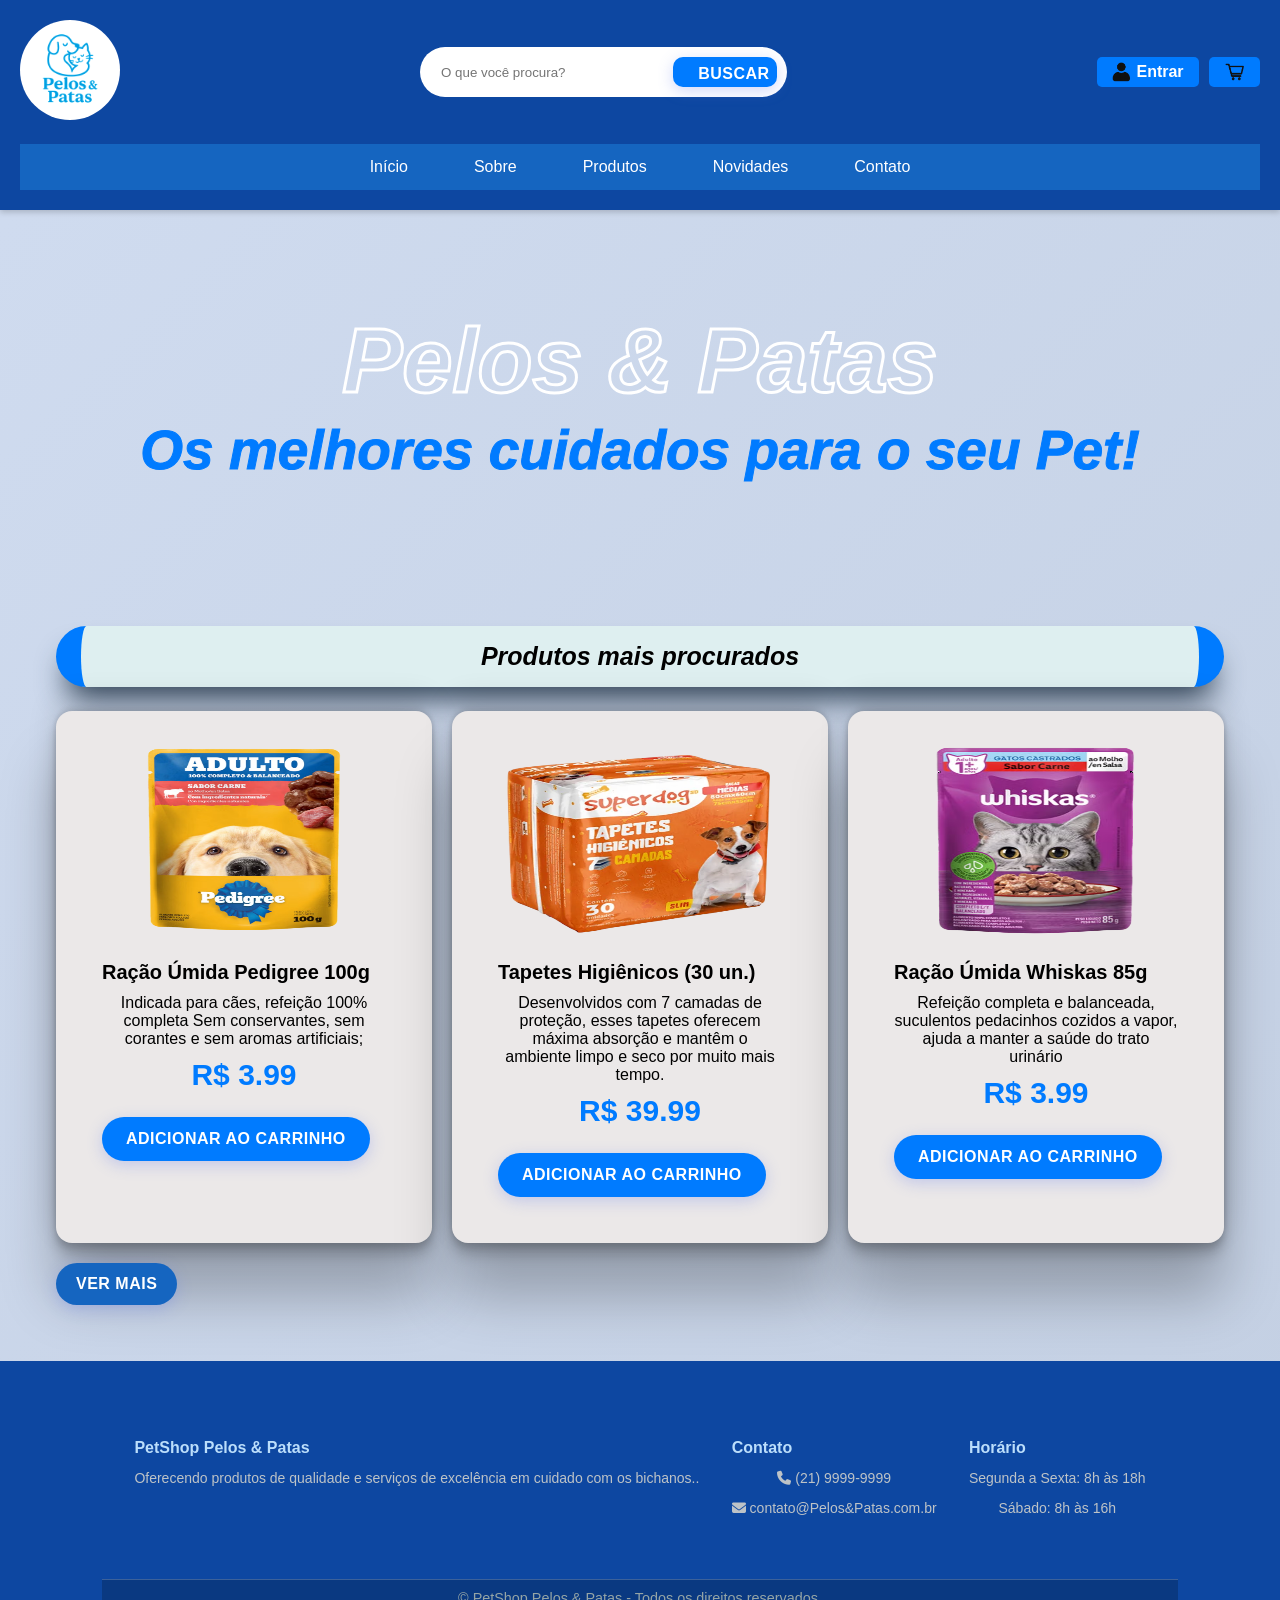
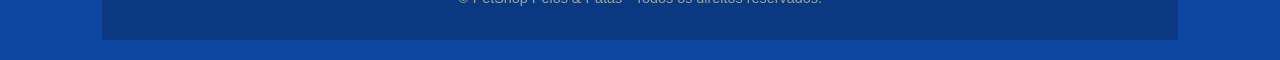
<file: index.html>
<!DOCTYPE html>
<html lang="en">

<head>
    <meta charset="UTF-8">
    <meta name="viewport" content="width=device-width, initial-scale=1.0">
    <link rel="stylesheet" href="https://cdnjs.cloudflare.com/ajax/libs/font-awesome/6.4.0/css/all.min.css">
    <link rel="stylesheet" href="styles.css">
    <link href="img/logo-azul.png" rel="icon">
    <title>Pelos & Patas</title>
    <script src="https://ajax.googleapis.com/ajax/libs/jquery/3.7.1/jquery.min.js"></script>
</head>

<body>
    <header class="site-header">
        <div class="header-main">
            <div class="logo">
                <img src="img/logo-azul.png" alt="Pet Shop Logo" />
            </div>
            <div class="search-bar">
                <form action="/search" method="get" onsubmit="return false;">
                    <input type="search" id="search-input" name="q" placeholder="O que você procura?">
                    <button type="submit">Buscar</button>
                </form>
            </div>
            <nav class="user-actions">
                <a href="./pages/login.html" class="user-action-link">
                    <img src="img/img_header/usuario_logo.png" alt="Entrar">
                    <span>Entrar</span>
                </a>
                <a href="#" class="user-action-link">
                    <img src="img/img_header/carrinho_logo.png" alt="Carrinho">
                </a>
            </nav>
        </div>
        <nav class="main-nav">
            <ul>
                <li><a href="index.html">Início</a></li>
                <li><a href="./pages/Sobre.html">Sobre</a></li>
                <li><a href="./pages/produtos.html">Produtos</a></li>
                <li><a href="./pages/novidades.html">Novidades</a></li>
                <li><a href="./pages/contato.html">Contato</a></li>
            </ul>
        </nav>
    </header>

    <main>
        <div class="secao-hero">
            <h2>Pelos & Patas</h2>
            <p>Os melhores cuidados para o seu Pet!</p>
        </div>

        <section class="value">
            <h2>Produtos mais procurados</h2>
            <div class="value-produtos">
                <div class="container-produtos">

                </div>
                <a href="./pages/produtos.html"><button class="">Ver mais</button></a>
            </div>
        </section>
    </main>

<footer class="footer">
        <div class="footer-content">
            <div class="footer-section">
                <h4>PetShop Pelos & Patas</h4>
                <p>Oferecendo produtos de qualidade e serviços de excelência em cuidado com os bichanos..</p>
            </div>
            <div class="footer-section">
                <h4>Contato</h4>
                <p><i class="fa-solid fa-phone"></i> (21) 9999-9999</p>
                <p><i class="fa-solid fa-envelope"></i> contato@Pelos&Patas.com.br</p>
            </div>
            <div class="footer-section">
                <h4>Horário</h4>
                <p>Segunda a Sexta: 8h às 18h</p>
                <p>Sábado: 8h às 16h</p>
            </div>
        </div>
        <div class="footer-bottom">
            <p>&copy; PetShop Pelos & Patas - Todos os direitos reservados.</p>
        </div>
    </footer>

    <script src="script.js"></script>

</body>

</html>
</file>
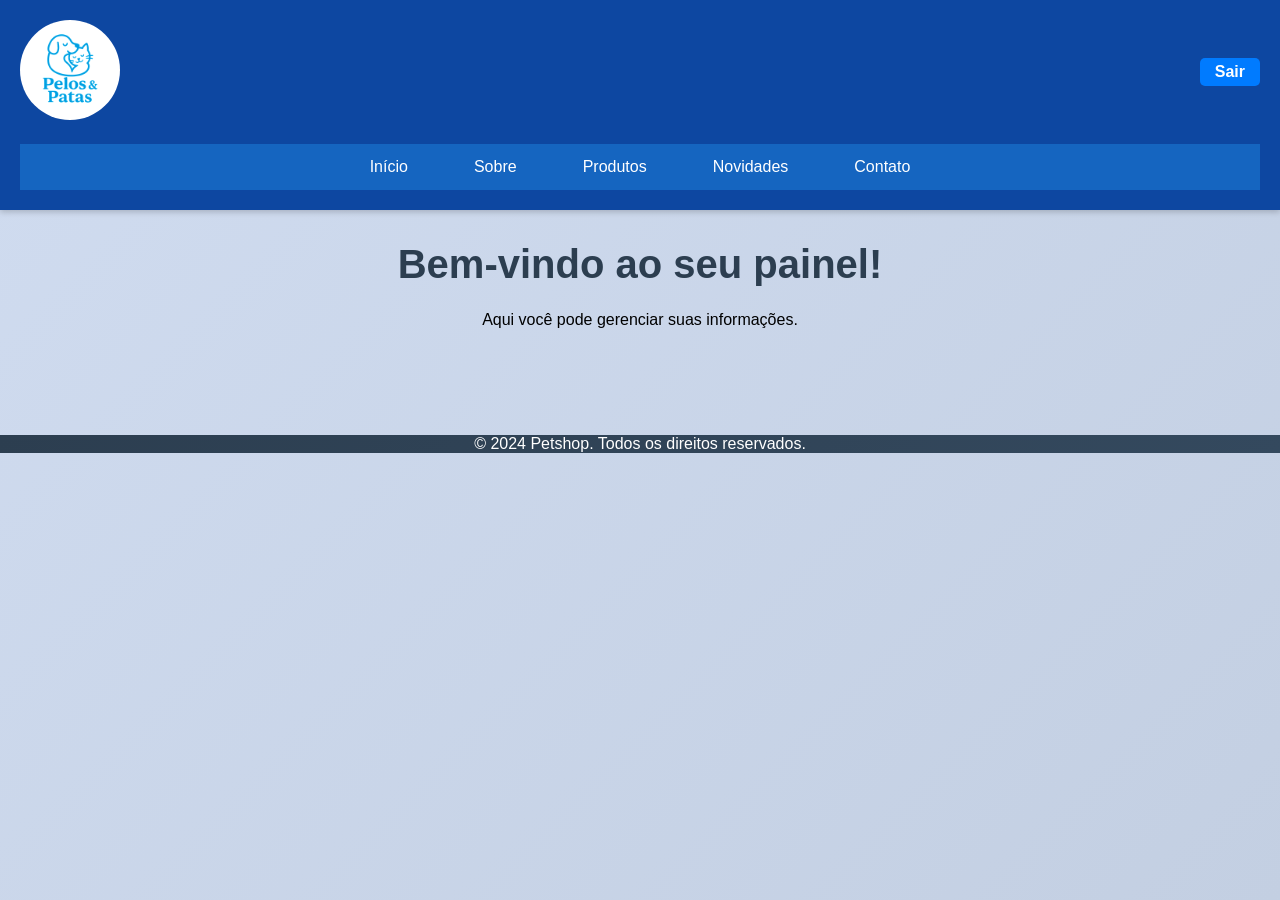
<file: painel.html>
<!DOCTYPE html>
<html lang="pt-br">
<head>
    <meta charset="UTF-8">
    <meta name="viewport" content="width=device-width, initial-scale=1.0">
    <title>Painel do Usuário</title>
    <link rel="stylesheet" href="../styles.css">
</head>
<body>
    <header class="site-header">
        <div class="header-main">
            <div class="logo">
                <img src="../img/logo-azul.png" alt="Pet Shop Logo" />
            </div>
            <nav class="user-actions">
                <a href="/logout" class="user-action-link">
                    <span>Sair</span>
                </a>
            </nav>
        </div>
        <nav class="main-nav">
            <ul>
                <li><a href="../index.html">Início</a></li>
                <li><a href="./Sobre.html">Sobre</a></li>
                <li><a href="./produtos.html">Produtos</a></li>
                <li><a href="./novidades.html">Novidades</a></li>
                <li><a href="./contato.html">Contato</a></li>
            </ul>
        </nav>
    </header>
    <main>
        <section class="login-container">
            <h2>Bem-vindo ao seu painel!</h2>
            <p>Aqui você pode gerenciar suas informações.</p>
        </section>
    </main>
    <footer>
        <p>&copy; 2024 Petshop. Todos os direitos reservados.</p>
    </footer>
</body>
</html>
</file>
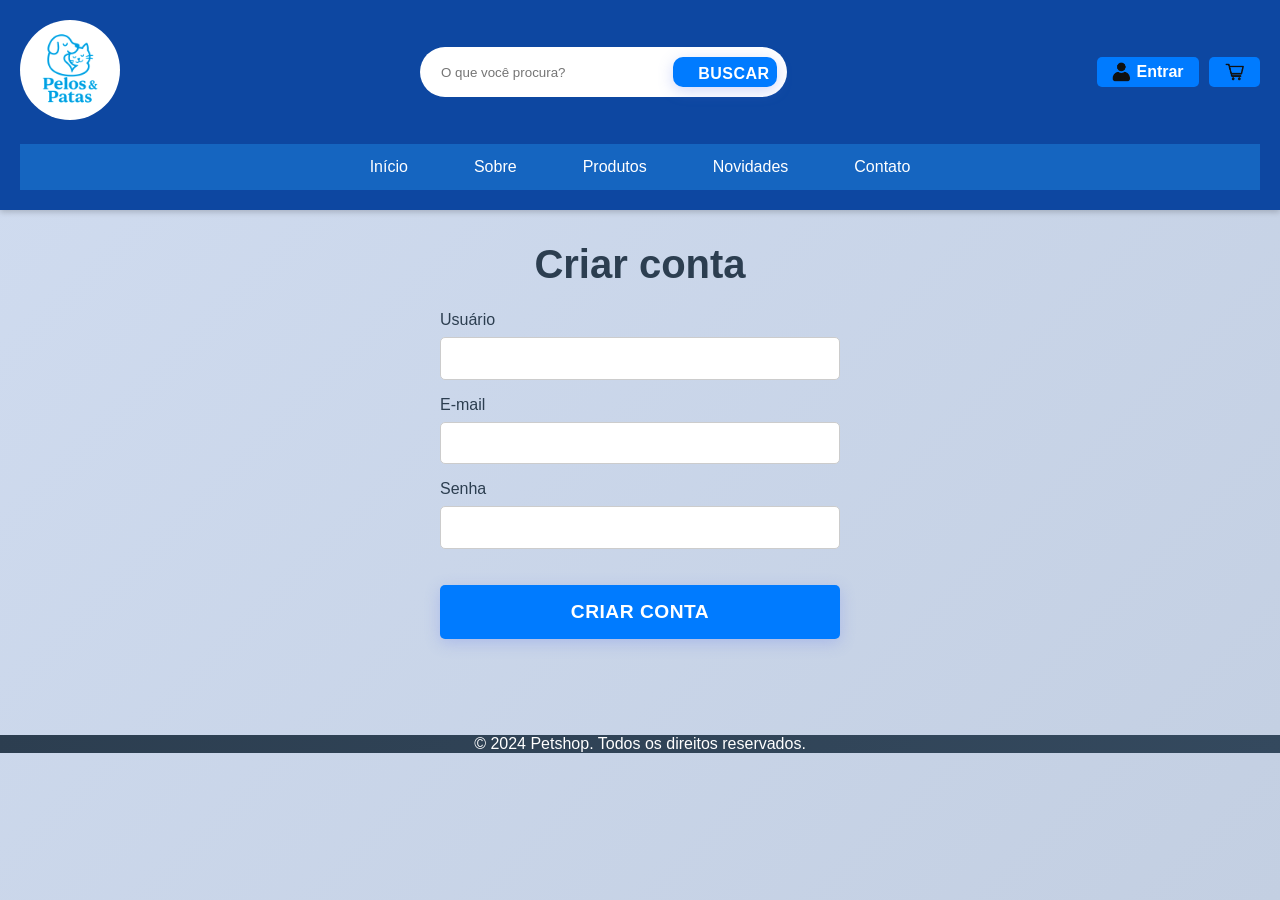
<file: pages/cadastro.html>
<!DOCTYPE html>
<html lang="pt-br">
<head>
    <meta charset="UTF-8">
    <meta name="viewport" content="width=device-width, initial-scale=1.0">
    <title>Cadastro</title>
    <link rel="stylesheet" href="../styles.css">
</head>
<body>
    <header class="site-header">
        <div class="header-main">
            <div class="logo">
                <img src="../img/logo-azul.png" alt="Pet Shop Logo" />
            </div>
            <div class="search-bar">
                <form action="/search" method="get" onsubmit="return false;">
                    <input type="search" id="search-input" name="q" placeholder="O que você procura?">
                    <button type="submit">Buscar</button>
                </form>
            </div>
            <nav class="user-actions">
                <a href="./login.html" class="user-action-link">
                    <img src="../img/img_header/usuario_logo.png" alt="Entrar">
                    <span>Entrar</span>
                </a>
                <a href="#" class="user-action-link">
                    <img src="../img/img_header/carrinho_logo.png" alt="Carrinho">
                </a>
            </nav>
        </div>
        <nav class="main-nav">
            <ul>
                <li><a href="../index.html">Início</a></li>
                <li><a href="./Sobre.html">Sobre</a></li>
                <li><a href="./produtos.html">Produtos</a></li>
                <li><a href="./novidades.html">Novidades</a></li>
                <li><a href="./contato.html">Contato</a></li>
            </ul>
        </nav>
    </header>
    <main>
        <section class="login-container">
            <h2>Criar conta</h2>
            <form action="/cadastro" method="POST">
                <div class="input-group">
                    <label for="username">Usuário</label>
                    <input type="text" id="username" name="username" required>
                </div>
                <div class="input-group">
                    <label for="email">E-mail</label>
                    <input type="email" id="email" name="email" required>
                </div>
                <div class="input-group">
                    <label for="password">Senha</label>
                    <input type="password" id="password" name="password" required>
                </div>
                <button type="submit" class="btn">Criar conta</button>
            </form>
        </section>
    </main>
    <footer>
        <p>&copy; 2024 Petshop. Todos os direitos reservados.</p>
    </footer>
</body>
</html>
</file>
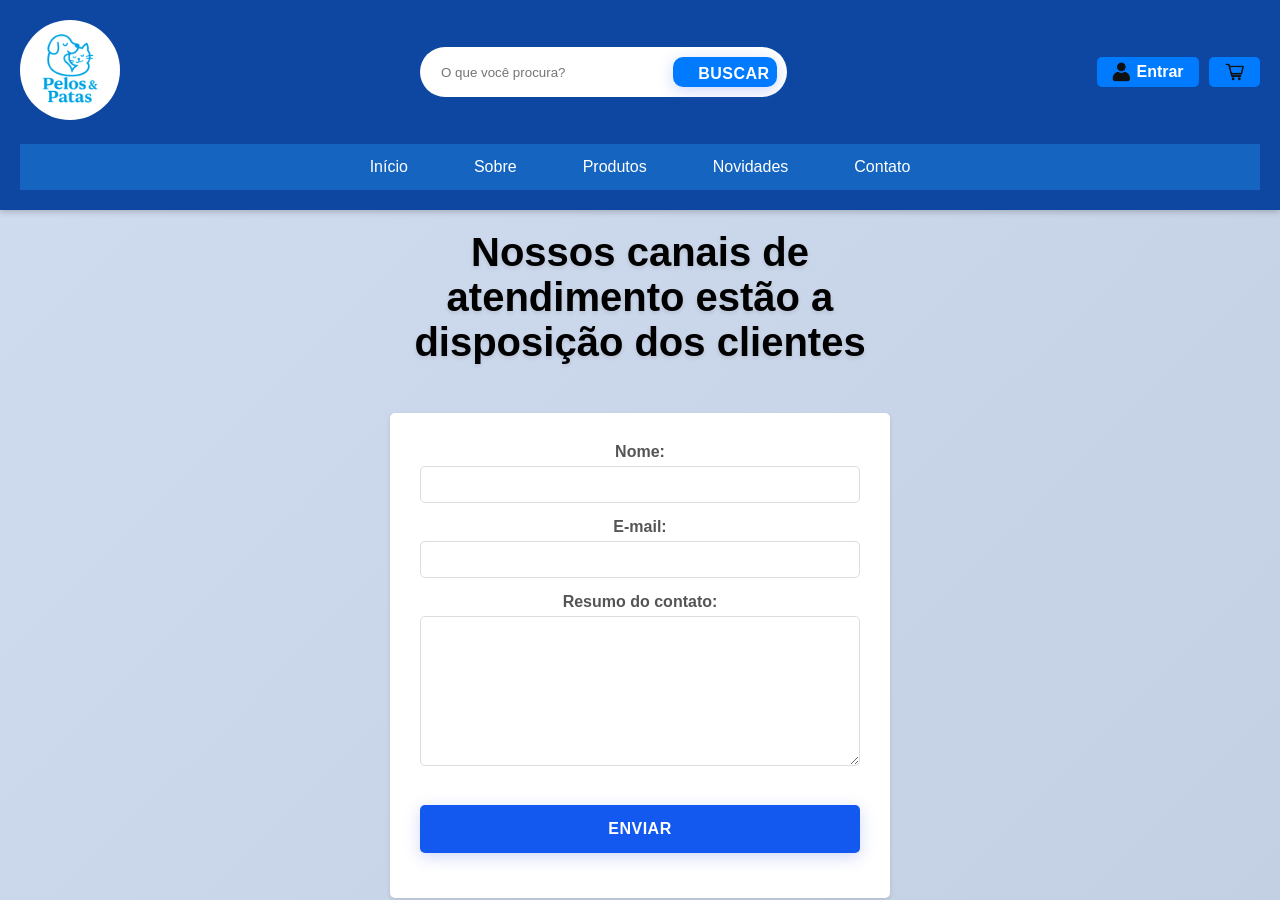
<file: pages/contato.html>
<!DOCTYPE html>
<html lang="pt-br">

<head>
    <meta charset="UTF-8">
    <meta name="viewport" content="width=device-width, initial-scale=1.0">
    <title>Contato</title>
    <link rel="stylesheet" href="../styles.css">
    <link href="../img/logo-azul.png" rel="icon">
    <script src="https://ajax.googleapis.com/ajax/libs/jquery/3.7.1/jquery.min.js"></script>
</head>

<body class="contact-body">
    <header class="site-header">
        <div class="header-main">
            <div class="logo">
                <img src="../img/logo-azul.png" alt="Pet Shop Logo" />
            </div>
            <div class="search-bar">
                <form action="/search" method="get">
                    <input type="search" name="q" placeholder="O que você procura?">
                    <button type="submit">Buscar</button>
                </form>
            </div>
            <nav class="user-actions">
                <a href="../pages/login.html" class="user-action-link">
                    <img src="../img/img_header/usuario_logo.png" alt="Entrar">
                    <span>Entrar</span>
                </a>
                <a href="#" class="user-action-link">
                    <img src="../img/img_header/carrinho_logo.png" alt="Carrinho">
                </a>
            </nav>
        </div>
        <nav class="main-nav">
            <ul>
                <li><a href="../index.html">Início</a></li>
                <li><a href="Sobre.html">Sobre</a></li>
                <li><a href="produtos.html">Produtos</a></li>
                <li><a href="novidades.html">Novidades</a></li>
                <li><a href="contato.html">Contato</a></li>
            </ul>
        </nav>
    </header>
    <main class="main-content">
        <div class="container">
            <h1 class="page-title">Nossos canais de atendimento estão a disposição dos clientes</h1>
            <div class="form-container">
                <form action="#" method="post" class="contact-form">
                    <div class="form-group">
                        <p class="form-label">Nome:</p>
                        <label for="nome"></label>
                        <input type="text" id="nome" name="nome_usuario" class="form-input">
                    </div>
                    <div class="form-group">
                        <p class="form-label">E-mail:</p>
                        <label for="email"></label>
                        <input type="email" id="email" name="email_usuario" class="form-input">
                    </div>
                    <div class="form-group">
                        <p class="form-label">Resumo do contato:</p>
                        <label for="mensagem"></label>
                        <textarea id="mensagem" name="mensagem_usuario" class="form-textarea"></textarea>
                    </div>
                    <div class="form-group">
                        <button type="submit" class="submit-button">Enviar</button>
                    </div>
                </form>
            </div>
        </div>
    </main>
</body>

</html>
</file>
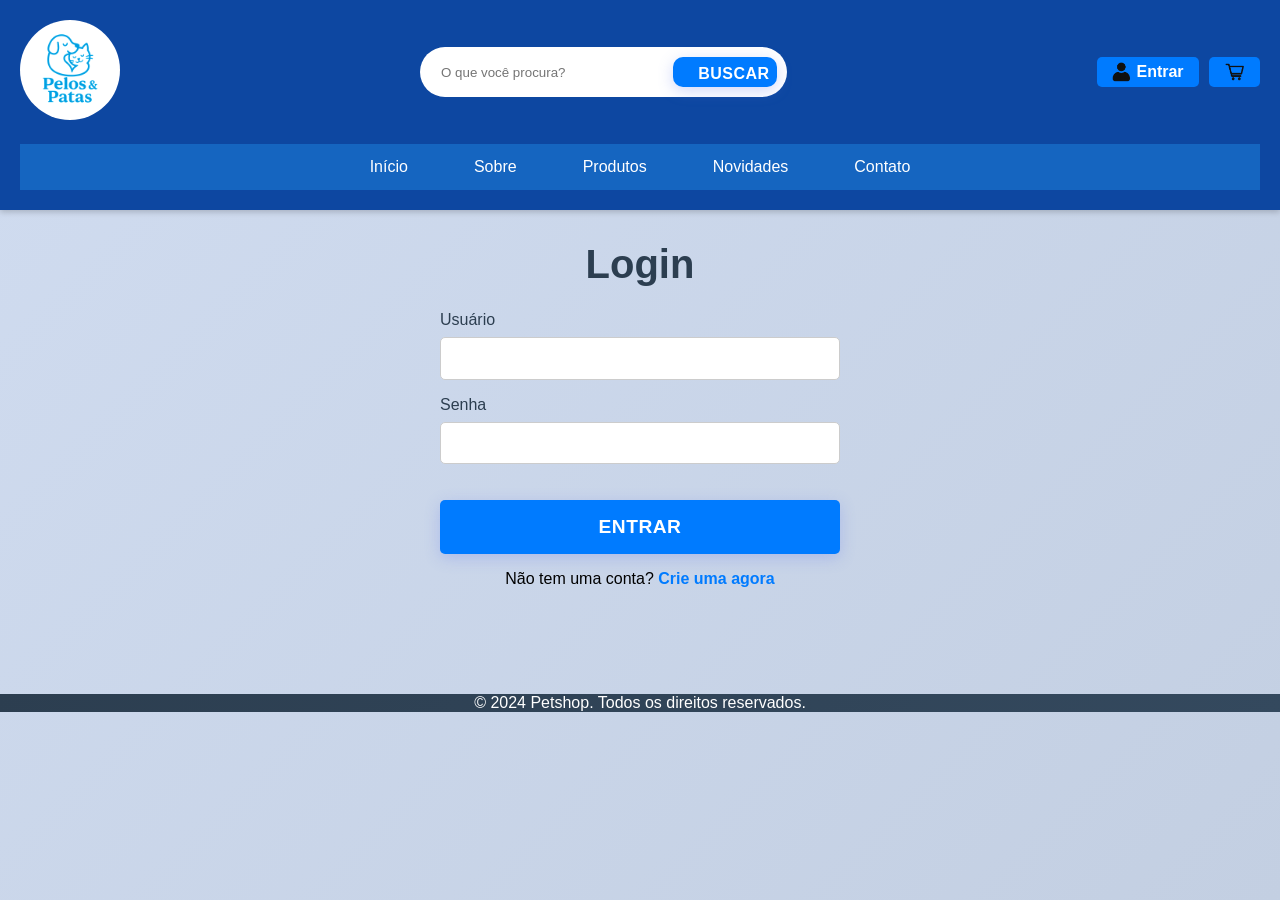
<file: pages/login.html>
<!DOCTYPE html>
<html lang="pt-br">
<head>
    <meta charset="UTF-8">
    <meta name="viewport" content="width=device-width, initial-scale=1.0">
    <title>Login</title>
    <link rel="stylesheet" href="../styles.css">
</head>
<body>
    <header class="site-header">
        <div class="header-main">
            <div class="logo">
                <img src="../img/logo-azul.png" alt="Pet Shop Logo" />
            </div>
            <div class="search-bar">
                <form action="/search" method="get" onsubmit="return false;">
                    <input type="search" id="search-input" name="q" placeholder="O que você procura?">
                    <button type="submit">Buscar</button>
                </form>
            </div>
            <nav class="user-actions">
                <a href="./login.html" class="user-action-link">
                    <img src="../img/img_header/usuario_logo.png" alt="Entrar">
                    <span>Entrar</span>
                </a>
                <a href="#" class="user-action-link">
                    <img src="../img/img_header/carrinho_logo.png" alt="Carrinho">
                </a>
            </nav>
        </div>
        <nav class="main-nav">
            <ul>
                <li><a href="../index.html">Início</a></li>
                <li><a href="./Sobre.html">Sobre</a></li>
                <li><a href="./produtos.html">Produtos</a></li>
                <li><a href="./novidades.html">Novidades</a></li>
                <li><a href="./contato.html">Contato</a></li>
            </ul>
        </nav>
    </header>
    <main>
        <section class="login-container">
            <h2>Login</h2>
            <form action="/login" method="POST">
                <div class="input-group">
                    <label for="username">Usuário</label>
                    <input type="text" id="username" name="username" required>
                </div>
                <div class="input-group">
                    <label for="password">Senha</label>
                    <input type="password" id="password" name="password" required>
                </div>
                <button type="submit" class="btn">Entrar</button>
            </form>
            <div class="create-account">
                <p>Não tem uma conta? <a href="../pages/cadastro.html">Crie uma agora</a></p>
            </div>
        </section>
    </main>
    <footer>
        <p>&copy; 2024 Petshop. Todos os direitos reservados.</p>
    </footer>
    <script>
        document.addEventListener("DOMContentLoaded", () => {
            const params = new URLSearchParams(window.location.search);
            const status = params.get("status");
            const error = params.get("error");

            if (status === "created_alert") {
                alert("Usuário criado com sucesso!");
            } else if (error === "not_found") {
                alert("Usuário não encontrado!");
            } else if (error === "incorrect_password") {
                alert("Senha incorreta!");
            }
        });
    </script>
</body>
</html>
</file>
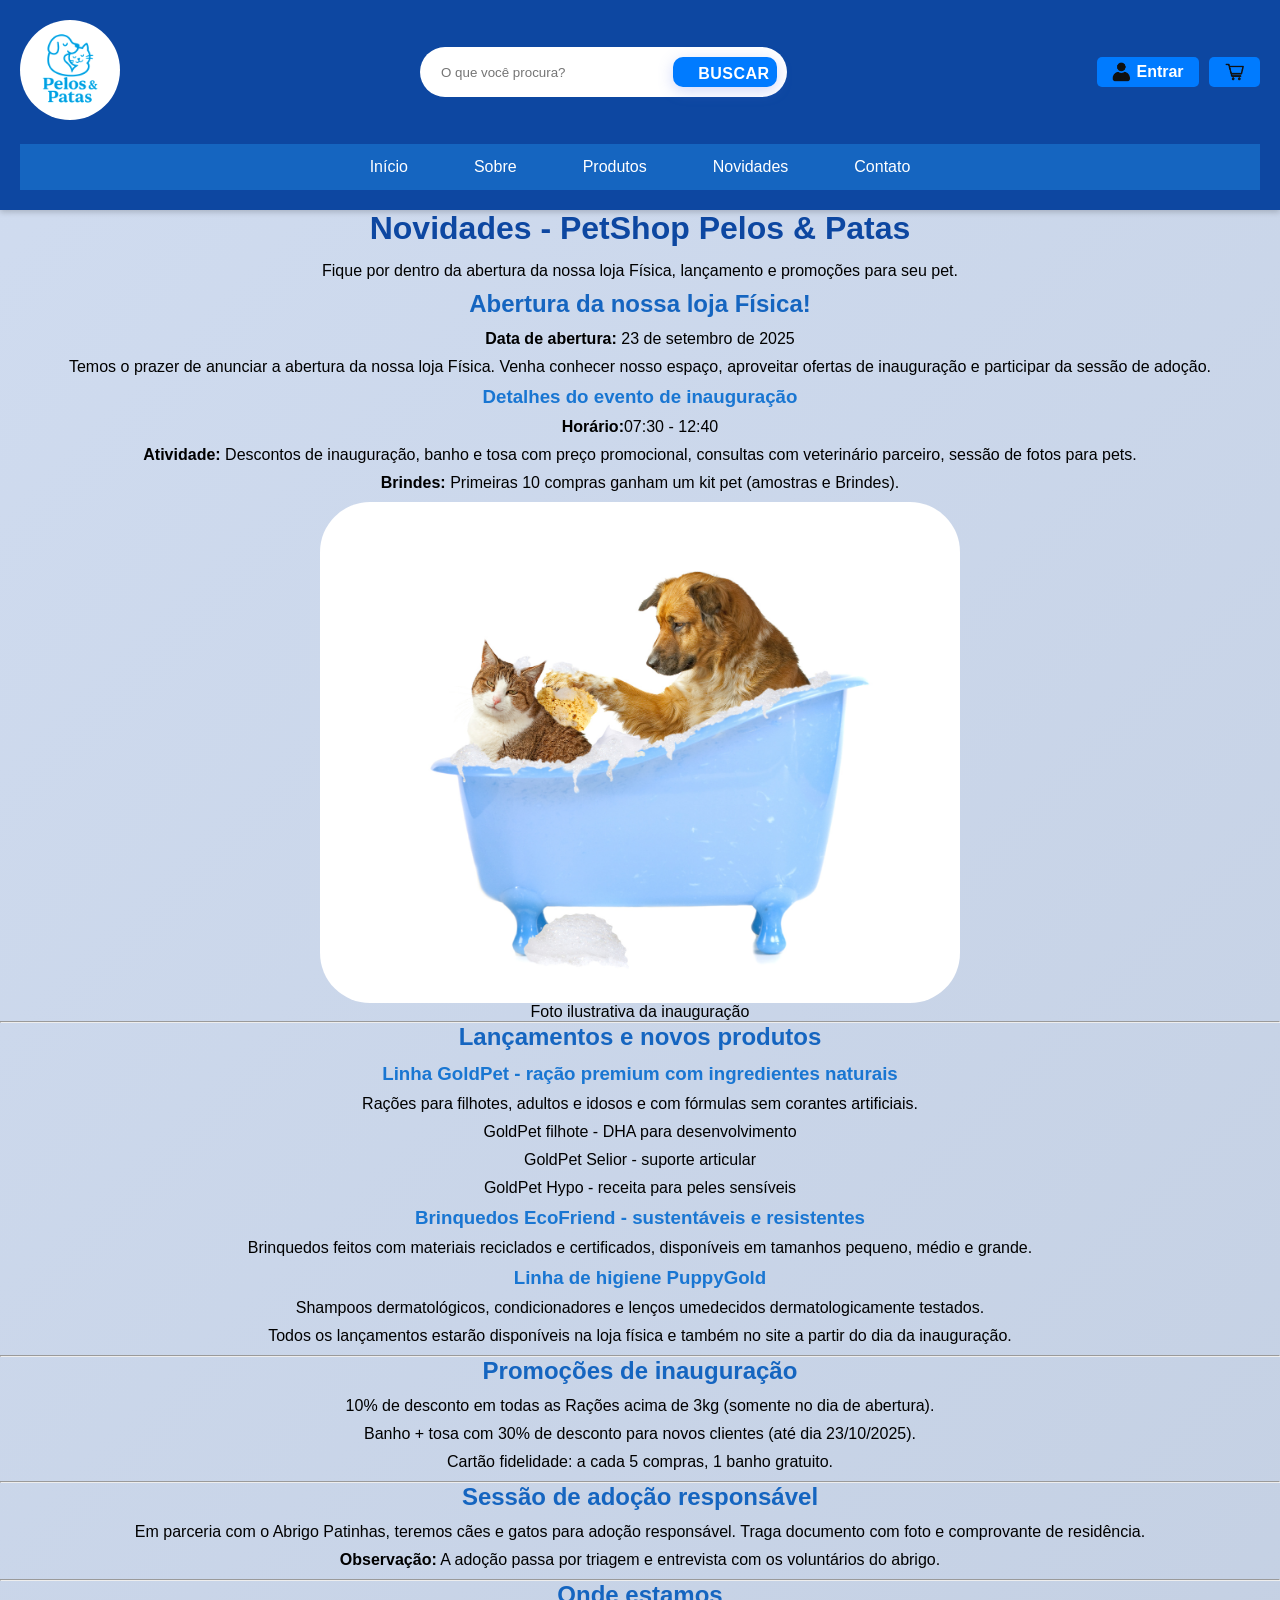
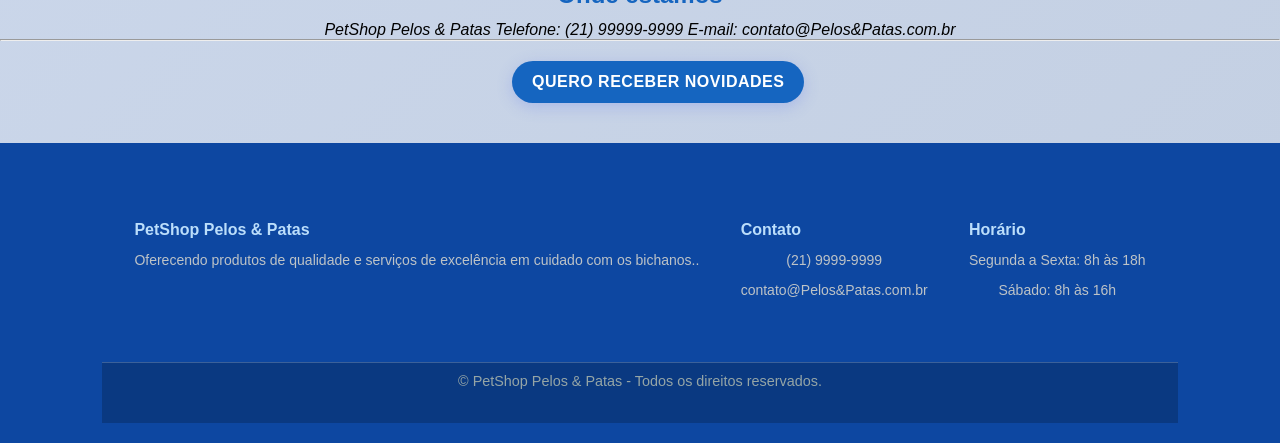
<file: pages/novidades.html>
<!DOCTYPE html>
<html lang="pt-br">

<head>
    <meta charset="UTF-8">
    <meta name="viewport" content="width=device-width, initial-scale=1.0">
    <link rel="stylesheet" href="../styles.css">
    <link href="../img/logo-azul.png" rel="icon">
    <title>Pelos & Patas</title>
    <script src="https://ajax.googleapis.com/ajax/libs/jquery/3.7.1/jquery.min.js"></script>
</head>

<body>
    <header class="site-header">
        <div class="header-main">
            <div class="logo">
                <img src="../img/logo-azul.png" alt="Pet Shop Logo" />
            </div>
            <div class="search-bar">
                <form action="/search" method="get" onsubmit="return false;">
                    <input type="search" id="search-input" name="q" placeholder="O que você procura?">
                    <button type="submit">Buscar</button>
                </form>
            </div>
            <nav class="user-actions">
                <a href="../pages/login.html" class="user-action-link">
                    <img src="../img/img_header/usuario_logo.png" alt="Entrar">
                    <span>Entrar</span>
                </a>
                <a href="#" class="user-action-link">
                    <img src="../img/img_header/carrinho_logo.png" alt="Carrinho">
                </a>
            </nav>
        </div>
        <nav class="main-nav">
            <ul>
                <li><a href="../index.html">Início</a></li>
                <li><a href="Sobre.html">Sobre</a></li>
                <li><a href="produtos.html">Produtos</a></li>
                <li><a href="novidades.html">Novidades</a></li>
                <li><a href="contato.html">Contato</a></li>
            </ul>
        </nav>
    </header>
    <main>
        <h1 class="titulo-h1">Novidades - PetShop Pelos & Patas</h1>
        <p>
            Fique por dentro da abertura da nossa loja Física, lançamento e promoções para seu pet.
        </p>
        <article aria-labelledby="abertura-title">
            <h2 class="titulo-h2" id="abertura-title">Abertura da nossa loja Física!</h2>
            <p>
                <strong>Data de abertura:</strong> <time datetime="2025-09-23">23 de setembro de 2025</time>
            </p>
            <p>
                Temos o prazer de anunciar a abertura da nossa loja Física.
                Venha conhecer nosso espaço, aproveitar ofertas de inauguração e participar da sessão de adoção.
            </p>
            <section aria-describedby="evento-info">
                <h3 class="titulo-h3" id="evento-info">Detalhes do evento de inauguração</h3>
                <ul>
                    <li>
                        <strong>Horário:</strong>07:30 - 12:40
                    </li>
                    <li>
                        <strong>Atividade:</strong> Descontos de inauguração, banho e tosa com preço promocional,
                        consultas com veterinário parceiro, sessão de fotos para pets.
                    </li>
                    <li>
                        <strong>Brindes:</strong> Primeiras 10 compras ganham um kit pet (amostras e Brindes).
                    </li>
                </ul>
            </section>
            
            <figure>
                <img src="../img/banho-a-seco.jpg" alt="Principal Pelos & Patas">
                <figcaption>
                    Foto ilustrativa da inauguração
                </figcaption>
            </figure>
        </article>
        <hr />
        <section aria-describedby="novos-produtos">
            <h2 class="titulo-h2" id="novos-produtos">Lançamentos e novos produtos</h2>
            <article aria-describedby="linha-gold">
                <h3 class="titulo-h3" id="linha-gold">Linha GoldPet - ração premium com ingredientes naturais</h3>
                <p>Rações para filhotes, adultos e idosos e com fórmulas sem corantes artificiais.
                </p>
                <ul>
                    <li>GoldPet filhote - DHA para desenvolvimento</li>
                    <li>GoldPet Selior - suporte articular</li>
                    <li>GoldPet Hypo - receita para peles sensíveis</li>
                </ul>
            </article>

            <article aria-describedby="briquedos-friend">
                <h3 class="titulo-h3" id="briquedos-friend">Brinquedos EcoFriend - sustentáveis e resistentes</h3>
                <p>Brinquedos feitos com materiais reciclados e certificados, disponíveis em tamanhos pequeno, médio e
                    grande.</p>
            </article>
            <article aria-describedby="linha-higiene">
                <h3 class="titulo-h3" id="linha-higiene">Linha de higiene PuppyGold</h3>
                <p>Shampoos dermatológicos, condicionadores e lenços umedecidos dermatologicamente testados.</p>
            </article>
            <p>Todos os lançamentos estarão disponíveis na loja física e também no site a partir do dia da inauguração.
            </p>
        </section>

        <hr />

        <section aria-describedby="promocoes">
            <h2 class="titulo-h2" id="promocoes">Promoções de inauguração</h2>
            <ul>
                <li>10% de desconto em todas as Rações acima de 3kg (somente no dia de abertura).</li>
                <li>Banho + tosa com 30% de desconto para novos clientes (até dia 23/10/2025).</li>
                <li>Cartão fidelidade: a cada 5 compras, 1 banho gratuito.</li>
            </ul>
        </section>

        <hr />

        <section aria-describedby="adocao">
            <h2 class="titulo-h2" id="adocao">Sessão de adoção responsável</h2>
            <p>Em parceria com o Abrigo Patinhas, teremos cães e gatos para adoção responsável. Traga documento com foto
                e comprovante de residência.</p>
            <p><strong>Observação:</strong> A adoção passa por triagem e entrevista com os voluntários do abrigo.</p>
        </section>

        <hr />

        <!--Contato-->
        <section aria-describedby="onde-estamos">
            <h2 class="titulo-h2" id="onde-estamos">Onde estamos</h2>
            <address>
                PetShop Pelos & Patas
                Telefone: (21) 99999-9999
                E-mail: contato@Pelos&Patas.com.br
            </address>
        </section>

        <hr />

        <button class ="botao-novidade" type="submit">Quero receber novidades</button>
    </main>
    <footer class="footer">
        <div class="footer-content">
            <div class="footer-section">
                <h4>PetShop Pelos & Patas</h4>
                <p>Oferecendo produtos de qualidade e serviços de excelência em cuidado com os bichanos..</p>
            </div>
            <div class="footer-section">
                <h4>Contato</h4>
                <p><i class="fa-solid fa-phone"></i> (21) 9999-9999</p>
                <p><i class="fa-solid fa-envelope"></i> contato@Pelos&Patas.com.br</p>
            </div>
            <div class="footer-section">
                <h4>Horário</h4>
                <p>Segunda a Sexta: 8h às 18h</p>
                <p>Sábado: 8h às 16h</p>
            </div>
        </div>
        <div class="footer-bottom">
            <p>&copy; PetShop Pelos & Patas - Todos os direitos reservados.</p>
        </div>
    </footer>
</file>
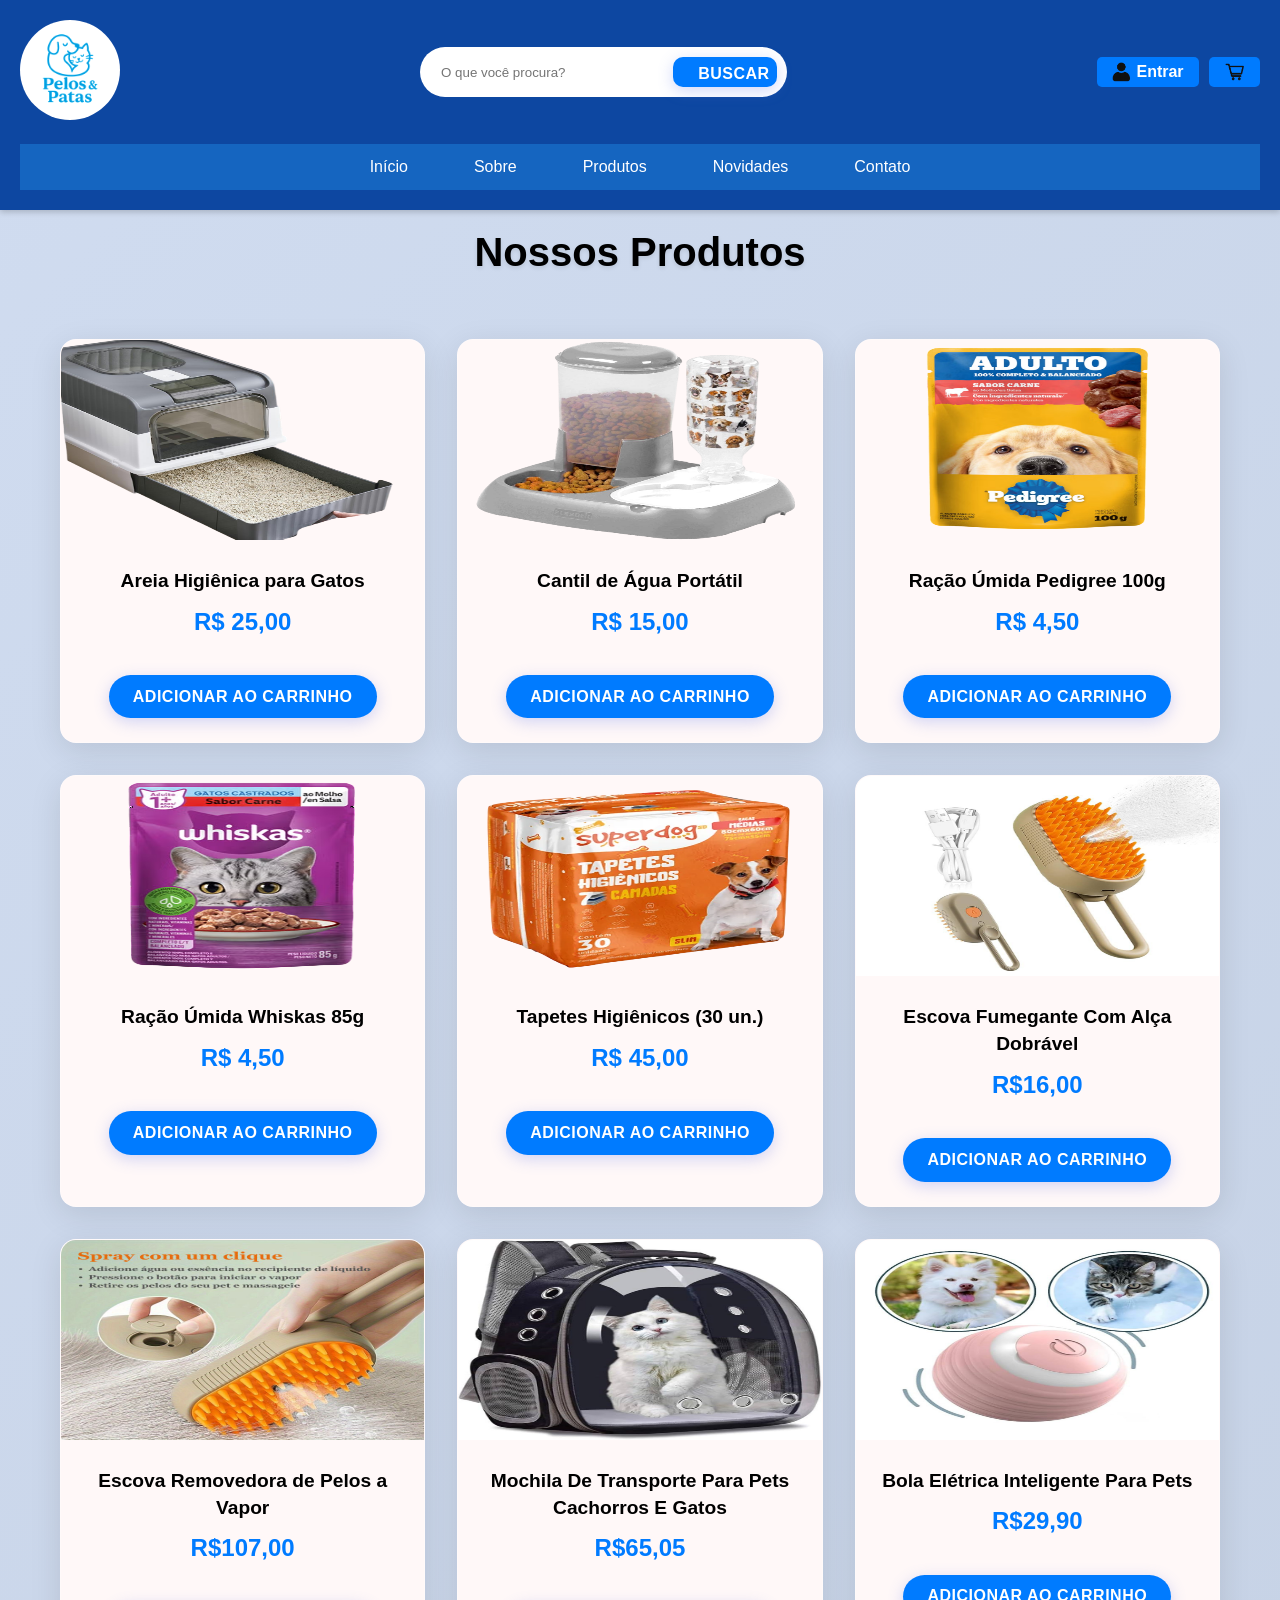
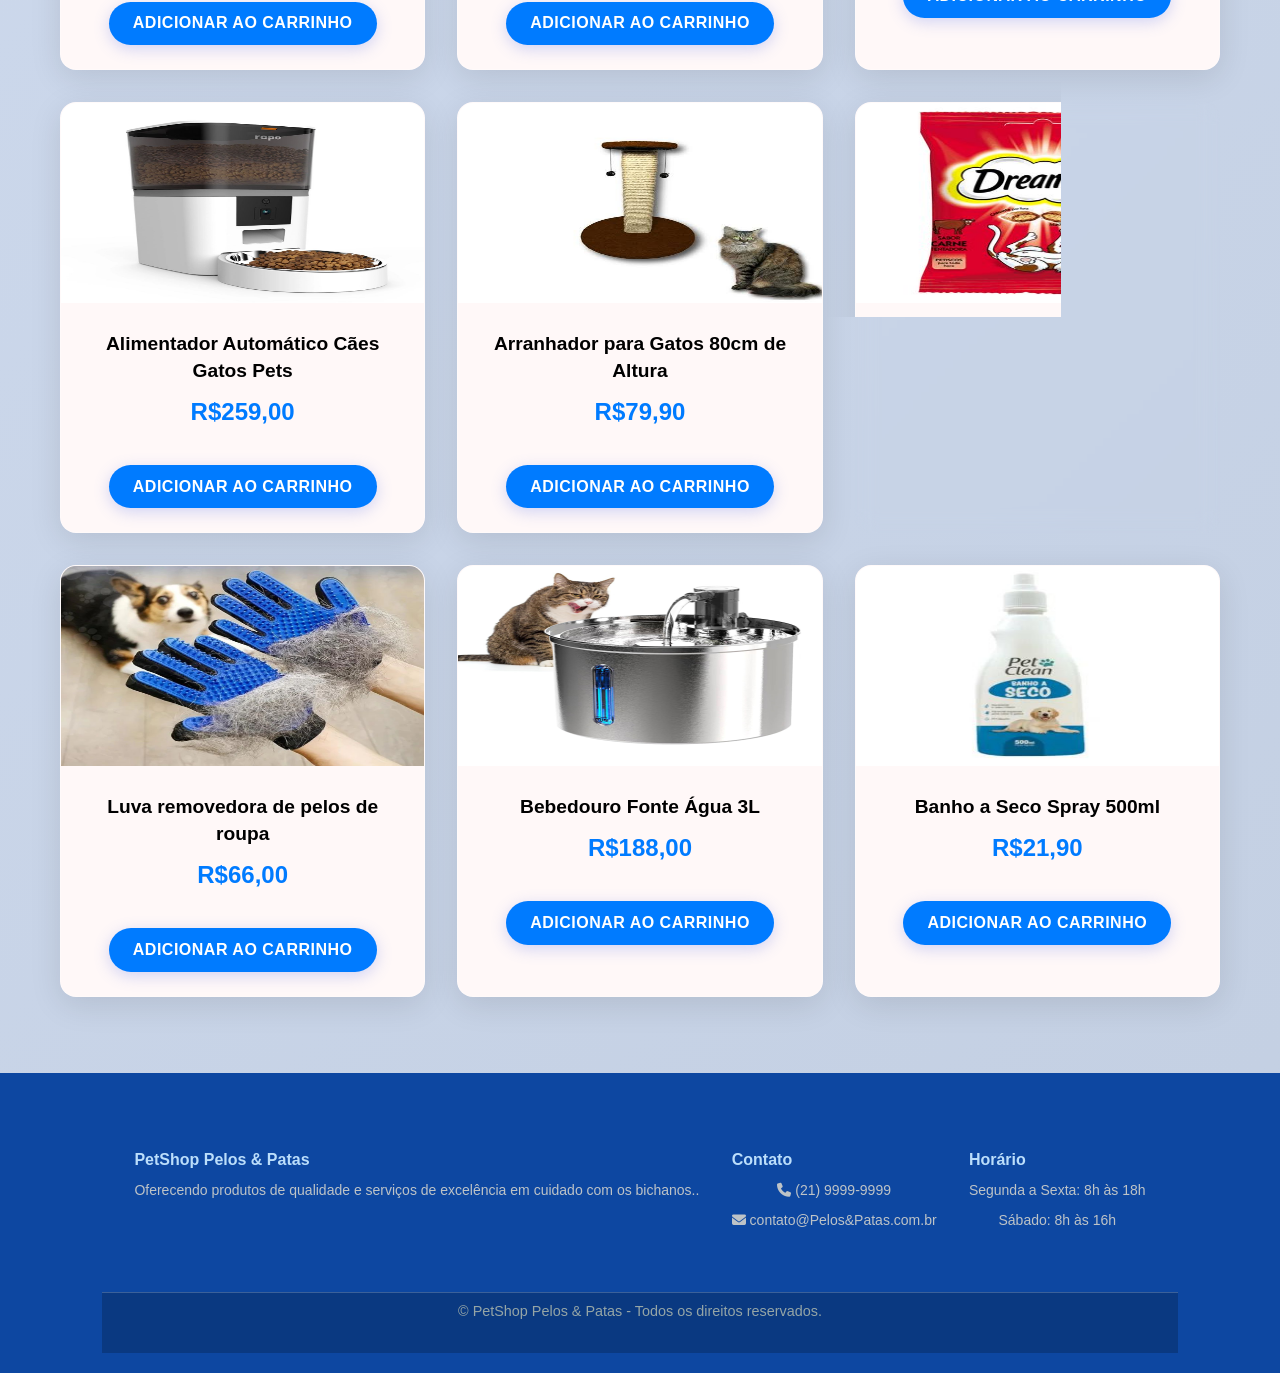
<file: pages/produtos.html>
<!DOCTYPE html>
<html lang="pt-br">

<head>
    <meta charset="UTF-8">
    <meta name="viewport" content="width=device-width, initial-scale=1.0">
    <title>Produtos - Pelos & Patas</title>
     <link rel="stylesheet" href="https://cdnjs.cloudflare.com/ajax/libs/font-awesome/6.4.0/css/all.min.css">
    <link rel="stylesheet" href="../styles.css">
    <link href="../img/logo-azul.png" rel="icon">
    <script src="https://ajax.googleapis.com/ajax/libs/jquery/3.7.1/jquery.min.js"></script>
</head>

<body>
    <header class="site-header">
        <div class="header-main">
            <div class="logo">
                <img src="../img/logo-azul.png" alt="Pet Shop Logo" />
            </div>
            <div class="search-bar">
                <form action="/search" method="get" onsubmit="return false;">
                    <input type="search" id="search-input" name="q" placeholder="O que você procura?" class="estilo-pesquisa">
                    <button type="submit">Buscar</button>
                </form>
            </div>
            <nav class="user-actions">
                <a href="../pages/login.html" class="user-action-link">
                    <img src="../img/img_header/usuario_logo.png" alt="Entrar">
                    <span>Entrar</span>
                </a>
                <a href="#" class="user-action-link">
                    <img src="../img/img_header/carrinho_logo.png" alt="Carrinho">
                </a>
            </nav>
        </div>
        <nav class="main-nav">
            <ul>
                <li><a href="../index.html">Início</a></li>
                <li><a href="Sobre.html">Sobre</a></li>
                <li><a href="produtos.html">Produtos</a></li>
                <li><a href="novidades.html">Novidades</a></li>
                <li><a href="contato.html">Contato</a></li>
            </ul>
        </nav>
    </header>

    <main class="main-content">
        <h1 class="page-title">Nossos Produtos</h1>
        <div class="product-showcase">
            <div class="product-card">
                <img src="../img/img_produtos/areia-gato.png" alt="Areia para Gato">
                <div class="product-info">
                    <h3 class="nome">Areia Higiênica para Gatos</h3>
                    <p class="price">R$ 25,00</p>
                    <button class="add-to-cart-btn">Adicionar ao Carrinho</button>
                </div>
            </div>
            <div class="product-card">
                <img src="../img/img_produtos/cantil.png" alt="Cantil">
                <div class="product-info">
                    <h3>Cantil de Água Portátil</h3>
                    <p class="price">R$ 15,00</p>
                    <button class="add-to-cart-btn">Adicionar ao Carrinho</button>
                </div>
            </div>
            <div class="product-card">
                <img src="../img/img_produtos/racao-pedigree-100g.png" alt="Ração Pedigree">
                <div class="product-info">
                    <h3>Ração Úmida Pedigree 100g</h3>
                    <p class="price">R$ 4,50</p>
                    <button class="add-to-cart-btn">Adicionar ao Carrinho</button>
                </div>
            </div>
            <div class="product-card">
                <img src="../img/img_produtos/racao-whiskas-85g.png" alt="Ração Whiskas">
                <div class="product-info">
                    <h3>Ração Úmida Whiskas 85g</h3>
                    <p class="price">R$ 4,50</p>
                    <button class="add-to-cart-btn">Adicionar ao Carrinho</button>
                </div>
            </div>
            <div class="product-card">
                <img src="../img/img_produtos/tapetes-higienicos.png" alt="Tapetes Higiênicos">
                <div class="product-info">
                    <h3>Tapetes Higiênicos (30 un.)</h3>
                    <p class="price">R$ 45,00</p>
                    <button class="add-to-cart-btn">Adicionar ao Carrinho</button>
                </div>
            </div>
            <div class="product-card">
                <img src="../img/img_produtos/Escova fumegante com alça.jpeg" alt="Escova fumegante com alça">
                <div class="product-info">
                    <h3>Escova Fumegante Com Alça Dobrável</h3>
                    <p class="price">R$16,00</p>
                    <button class="add-to-cart-btn">Adicionar ao Carrinho</button>
                </div>
            </div>
            <div class="product-card">
                <img src="../img/img_produtos/Escova removedora de pelos a vapor.jpeg" alt="Escova removedora de pelos a vapor">
                <div class="product-info">
                    <h3>Escova Removedora de Pelos a Vapor</h3>
                    <p class="price">R$107,00</p>
                    <button class="add-to-cart-btn">Adicionar ao Carrinho</button>
                </div>
            </div>
            <div class="product-card">
                <img src="../img/img_produtos/Mochila de transporte.jpeg" alt="Mochila de transporte">
                <div class="product-info">
                    <h3>Mochila De Transporte Para Pets Cachorros E Gatos </h3>
                    <p class="price">R$65,05</p>
                    <button class="add-to-cart-btn">Adicionar ao Carrinho</button>
                </div>
            </div>
            <div class="product-card">
                <img src="../img/img_produtos/Bola elétrica.jpeg" alt="Bola elétrica">
                <div class="product-info">
                    <h3>Bola Elétrica Inteligente Para Pets</h3>
                    <p class="price">R$29,90</p>
                    <button class="add-to-cart-btn">Adicionar ao Carrinho</button>
                </div>
            </div>
            <div class="product-card">
                <img src="../img/img_produtos/Alimentador automático.jpeg" alt="Alimentador automatico">
                <div class="product-info">
                    <h3>Alimentador Automático Cães Gatos Pets</h3>
                    <p class="price">R$259,00</p>
                    <button class="add-to-cart-btn">Adicionar ao Carrinho</button>
                </div>
            </div>
            <div class="product-card">
                <img src="../img/img_produtos/Arranhador para gatos 80cm de altura.jpeg" alt="Arranhador para gatos">
                <div class="product-info">
                    <h3>Arranhador para Gatos 80cm de Altura</h3>
                    <p class="price">R$79,90</p>
                    <button class="add-to-cart-btn">Adicionar ao Carrinho</button>
                </div>
            </div>
            <div class="product-card">
                <img src="../img/img_produtos/Dreamies petisco carne.jpeg" alt="Dreamies petisco">
                <div class="product-info">
                    <h3>Dreamies Petisco Carne Tentadora Gatos Adultos 150G</h3>
                    <p class="price">R$16,90</p>
                    <button class="add-to-cart-btn">Adicionar ao Carrinho</button>
                </div>
            </div>
            <div class="product-card">
                <img src="../img/img_produtos/Luva removedora de pelos de roupas.jpeg" alt="Luva removedora de pelos de roupas">
                <div class="product-info">
                    <h3>Luva removedora de pelos de roupa</h3>
                    <p class="price">R$66,00</p>
                    <button class="add-to-cart-btn">Adicionar ao Carrinho</button>
                </div>
            </div>
            <div class="product-card">
                <img src="../img/img_produtos/Bebedouro fonte água 3L.jpeg" alt="Bebedouro fonte água">
                <div class="product-info">
                    <h3>Bebedouro Fonte Água 3L</h3>
                    <p class="price">R$188,00</p>
                    <button class="add-to-cart-btn">Adicionar ao Carrinho</button>
                </div>
            </div>
            <div class="product-card">
                <img src="../img/img_produtos/Banho a seco Spray 500ml.jpeg" alt="Banho a seco Spray">
                <div class="product-info">
                    <h3>Banho a Seco Spray 500ml</h3>
                    <p class="price">R$21,90</p>
                    <button class="add-to-cart-btn">Adicionar ao Carrinho</button>
                </div>
            </div>
        </div>
    </main>

     <footer class="footer">
        <div class="footer-content">
            <div class="footer-section">
                <h4>PetShop Pelos & Patas</h4>
                <p>Oferecendo produtos de qualidade e serviços de excelência em cuidado com os bichanos..</p>
            </div>
            <div class="footer-section">
                <h4>Contato</h4>
                <p><i class="fa-solid fa-phone"></i> (21) 9999-9999</p>
                <p><i class="fa-solid fa-envelope"></i> contato@Pelos&Patas.com.br</p>
            </div>
            <div class="footer-section">
                <h4>Horário</h4>
                <p>Segunda a Sexta: 8h às 18h</p>
                <p>Sábado: 8h às 16h</p>
            </div>
        </div>
        <div class="footer-bottom">
            <p>&copy; PetShop Pelos & Patas - Todos os direitos reservados.</p>
        </div>
    </footer>

    <script>
        document.addEventListener('DOMContentLoaded', () => {

            const searchInput = document.getElementById('search-input');
            const productCards = document.querySelectorAll('.product-card');

            searchInput.addEventListener('input', () => {

                const searchTerm = searchInput.value.toLowerCase();

                productCards.forEach(card => {
                    const productName = card.querySelector('h3').textContent.toLowerCase();

                    if (productName.includes(searchTerm)) {
                        card.style.display = 'block';
                    } else {
                        card.style.display = 'none';
                    }
                });
            });
        });
    </script>
</body>

</html>
</file>
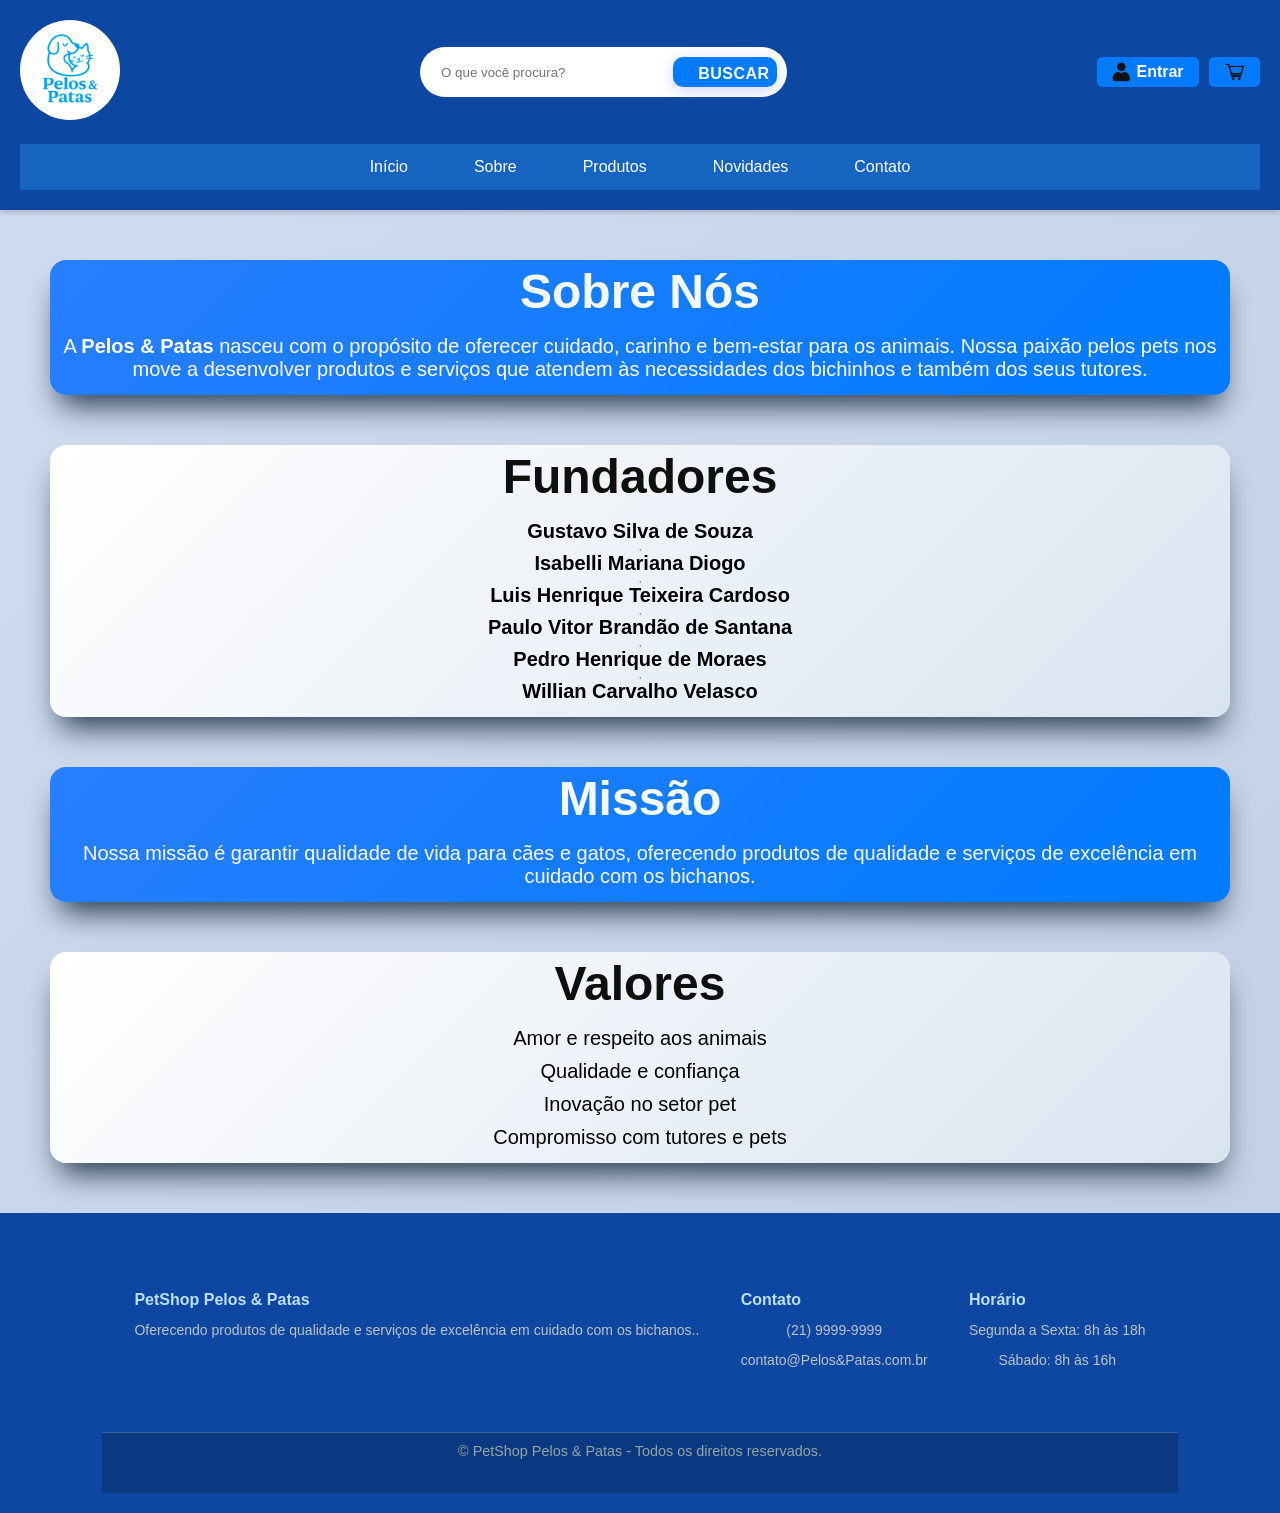
<file: pages/Sobre.html>
<!DOCTYPE html>
<html lang="pt-br">

<head>
    <meta charset="UTF-8">
    <meta name="viewport" content="width=device-width, initial-scale=1.0">
    <link rel="stylesheet" href="../styles.css">
    <link href="../img/logo-azul.png" rel="icon">
    <title>Pelos & Patas</title>
    <script src="https://ajax.googleapis.com/ajax/libs/jquery/3.7.1/jquery.min.js"></script>
</head>

<body>
    <header class="site-header">
        <div class="header-main">
            <div class="logo">
                <img src="../img/logo-azul.png" alt="Pet Shop Logo" />
            </div>
            <div class="search-bar">
                <form action="/search" method="get" onsubmit="return false;">
                    <input type="search" id="search-input" name="q" placeholder="O que você procura?">
                    <button type="submit">Buscar</button>
                </form>
            </div>
            <nav class="user-actions">
                <a href="../pages/login.html" class="user-action-link">
                    <img src="../img/img_header/usuario_logo.png" alt="Entrar">
                    <span>Entrar</span>
                </a>
                <a href="#" class="user-action-link">
                    <img src="../img/img_header/carrinho_logo.png" alt="Carrinho">
                </a>
            </nav>
        </div>
        <nav class="main-nav">
            <ul>
                <li><a href="../index.html">Início</a></li>
                <li><a href="Sobre.html">Sobre</a></li>
                <li><a href="produtos.html">Produtos</a></li>
                <li><a href="novidades.html">Novidades</a></li>
                <li><a href="contato.html">Contato</a></li>
            </ul>
        </nav>
    </header>
    <main>
        <div class="sobre">
            <h1>Sobre Nós</h1>
            <p>A <strong>Pelos & Patas</strong> nasceu com o propósito de oferecer cuidado, carinho e bem-estar para os
                animais.
                Nossa paixão pelos pets nos move a desenvolver produtos e serviços que atendem às necessidades dos
                bichinhos
                e também dos seus tutores.</p>
        </div>
        <div class="sobre-fundadores">
            <h2>Fundadores</h2>
            <p><strong>Gustavo Silva de Souza</strong>, <strong>Isabelli Mariana Diogo</strong>, <strong>Luis Henrique
                    Teixeira Cardoso</strong>, <strong>Paulo Vitor Brandão de Santana</strong>, <strong>Pedro Henrique
                    de
                    Moraes</strong>,
                <strong>Willian Carvalho Velasco</strong>
            </p>
        </div>
        <div class="sobre-missao">
            <h2>Missão</h2>
            <p>Nossa missão é garantir qualidade de vida para cães e gatos, oferecendo produtos de qualidade e serviços
                de
                excelência em cuidado com os bichanos.</p>
        </div>

        <div class="sobre-valores">
            <h2>Valores</h2>
            <ul>
                <li>Amor e respeito aos animais</li>
                <li>Qualidade e confiança</li>
                <li>Inovação no setor pet</li>
                <li>Compromisso com tutores e pets</li>
            </ul>
        </div>
    </main>

    <footer class="footer">
        <div class="footer-content">
            <div class="footer-section">
                <h4>PetShop Pelos & Patas</h4>
                <p>Oferecendo produtos de qualidade e serviços de excelência em cuidado com os bichanos..</p>
            </div>
            <div class="footer-section">
                <h4>Contato</h4>
                <p><i class="fa-solid fa-phone"></i> (21) 9999-9999</p>
                <p><i class="fa-solid fa-envelope"></i> contato@Pelos&Patas.com.br</p>
            </div>
            <div class="footer-section">
                <h4>Horário</h4>
                <p>Segunda a Sexta: 8h às 18h</p>
                <p>Sábado: 8h às 16h</p>
            </div>
        </div>
        <div class="footer-bottom">
            <p>&copy; PetShop Pelos & Patas - Todos os direitos reservados.</p>
        </div>
    </footer>
</body>

</html>
</file>
<file: styles.css>
* {
  margin: 0;
  padding: 0;
  box-sizing: border-box;
  text-decoration: none;
}

body {
  font-family: "Segoe UI", Tahoma, Geneva, Verdana, sans-serif;
  background: linear-gradient(135deg, #d0dcf0 0%, #c3cfe2 100%);
  min-height: 100vh;
  color: #000000;
}


.logo img {
  height: 100px;
  width: auto;
  max-height: 100px;
  background-color: #ffffff;
  border-radius: 100%;
}

/*pagina inicial*/
.secao-hero {
  width: 100%;
  height: 400px;
  background-image: url(https://ciavetchapeco.com.br/img/site/1616/b/4618727.jpg);
  background-repeat: repeat-x repeat-y;
  background-position: center;
  background-size: 100%;

}

.secao-hero h2 {
  font-family: 'Lucida Sans', 'Lucida Sans Regular', 'Lucida Grande', 'Lucida Sans Unicode', Geneva, Verdana, sans-serif;
  font-weight: 900;
  color: transparent;
  -webkit-text-stroke-color: rgb(255, 255, 255);
  -webkit-text-stroke-width: 3px;
  font-size: 90px;
  font-style: oblique;
  text-align: center;
  padding-top: 100px;
}

.secao-hero p {
  font-weight: 700;
  color: #007bff;
  -webkit-text-stroke-color: #007bff;
  -webkit-text-stroke-width: 1px;
  font-size: 55px;
  font-style: italic;
  text-align: center;
  padding-top: 5px;

}

.value h2 {
  text-align: center;
  font-size: 25px;
  font-style: italic;
  margin-bottom: 1.5rem;
  padding: 1rem;
  background: #deeff0;
  border-radius: 50px;
  border-left: 25px solid #007bff;
  border-right: 25px solid #007bff;
  box-shadow: rgb(38, 57, 77) 0px 20px 30px -10px;
}


.value {
  width: 100%;
  max-width: 1200px;
  padding: 1rem;
  margin: 0 auto;
}

.container-produtos {
  display: grid;
  grid-template-columns: repeat(auto-fill, minmax(320px, 1fr));
  gap: 20px;
}

.cartao-value {
  padding: 30px;
  background-color: #ebe8e8;
  border-radius: 16px;
  box-shadow: rgba(0, 0, 0, 0.25) 0px 54px 55px, rgba(0, 0, 0, 0.12) 0px -12px 30px, rgba(0, 0, 0, 0.12) 0px 4px 6px, rgba(0, 0, 0, 0.17) 0px 12px 13px, rgba(0, 0, 0, 0.09) 0px -3px 5px;
  cursor: pointer;
  transition: 0.5s;
  overflow: hidden;
}

.cartao-value:hover {
  box-shadow: rgb(38, 57, 77) 0px 20px 30px -10px;
  transform: translateY(-16px);
}

.imagem-value {
  width: 100%;
  height: 200px;
  object-fit: fill;
}

.info-value {
  padding: 16px;
  gap: 10px;
}

.nome-value {
  font-size: 20px;
  font-weight: bold;
  margin-bottom: 10px;
  ;
}

.descricao-value {
  font-size: 16px;
  margin-bottom: 10px;
}

.preco-value {
  gap: 10px;
  font-size: 30px;
  color: #007bff;
  margin-top: 10px;
  margin-bottom: 5px;
  font-weight: bold;
}

.botao-value {
  background: #007bff;
  color: white;
  border: none;
  padding: 0.8rem 1.5rem;
  border-radius: 25px;
  font-size: 1rem;
  font-weight: 600;
  cursor: pointer;
  transition: all 0.3s ease;
  text-transform: uppercase;
  letter-spacing: 0.5px;
  box-shadow: 0 4px 15px rgba(102, 126, 234, 0.3);
}

.container {
  width: 100%;
  height: 50px;
}


/*style da pagina "Produtos*/

.main-content {
  max-width: 1200px;
  margin: 0 auto;
  padding: 2rem;
}

.main-content h1 {
  color: #000000;
}

.page-title {
  text-align: center;
  font-size: 2.5rem;
  font-weight: 700;
  color: #2c3e50;
  margin-bottom: 3rem;
  text-shadow: 0 2px 4px rgba(0, 0, 0, 0.1);
}

.product-showcase {
  display: grid;
  grid-template-columns: repeat(auto-fill, minmax(280px, 1fr));
  gap: 2rem;
  padding: 1rem 0;
}

.product-card {
  background: rgb(255, 248, 248);
  border-radius: 16px;
  box-shadow: 0 8px 32px rgba(0, 0, 0, 0.1);
  overflow: hidden;
  transition: all 0.3s ease;
  border: 1px solid rgba(255, 255, 255, 0.2);
  backdrop-filter: blur(10px);
}

.product-card:hover {
  transform: translateY(-8px);
  box-shadow: 0 16px 48px rgba(0, 0, 0, 0.15);
}

.product-card img {
  width: 100%;
  height: 200px;
  object-fit: fill;
  transition: transform 0.3s ease;
}

.product-card:hover img {
  transform: scale(1.05);
}

.product-info {
  padding: 1.5rem;
  text-align: center;
}

.product-info h3,
.nome {
  font-size: 1.2rem;
  font-weight: 600;
  color: #000000;
  margin-bottom: 0.8rem;
  line-height: 1.4;
}

.price {
  font-size: 1.5rem;
  font-weight: 700;
  color: #007bff;
  margin-bottom: 1.2rem;
}

.add-to-cart-btn,
button {
  background: #007bff;
  color: white;
  border: none;
  padding: 0.8rem 1.5rem;
  border-radius: 25px;
  font-size: 1rem;
  font-weight: 600;
  cursor: pointer;
  transition: all 0.3s ease;
  text-transform: uppercase;
  letter-spacing: 0.5px;
  box-shadow: 0 4px 15px rgba(102, 126, 234, 0.3);
}

.add-to-cart-btn:hover,
button:hover {
  transform: translateY(-2px);
  box-shadow: 0 6px 20px rgba(102, 126, 234, 0.4);
}

.add-to-cart-btn:active,
button:active {
  transform: translateY(0);
}

@keyframes autoRun {
  from {
    left: 100%;
  }

  to {
    left: -50%;
  }
}


/* style da pagina "contato" */
.contact-body {
  font-family: Arial, sans-serif;
  background-color: #f4f4f4;
  margin: 0;
  padding: 0;
}

.site-header {
  background-color: #fff;
  padding: 20px;
  box-shadow: 0 2px 4px rgba(0, 0, 0, 0.1);
}

.header-main {
  display: flex;
  justify-content: space-between;
  align-items: center;
}

.search-bar {
  width: 50%;
  height: 50px;
  flex-grow: 1;
  margin: 0 300px;
  display: flex;
  border-radius: 50px;
  background-color: #ffffff;
}

.search-bar form {
  display: flex;
  flex-grow: 1;
  padding: 10px;
  border-radius: 5px 0 0 5px;
}

.search-bar input[type="search"] {
  flex-grow: 1;
  border: 1px solid #ffffff;
  padding: 10px;
  border-radius: 5px 0 0 5px;
}

.search-bar button {
  margin-top: 0;
  width: 30%;
  height: 30px;
  display: flex;
  background-color: #007bff;
  color: white;
  padding: 8px 25px;
  cursor: pointer;
  border-radius: 10px;
}

.user-actions {
  display: flex;
  align-items: center;
}

.user-action-link {
  display: flex;
  align-items: center;
  background-color: #007bff;
  color: white;
  border: none;
  padding: 5px 15px;
  margin-left: 10px;
  cursor: pointer;
  border-radius: 5px;
  text-decoration: none;
}

.user-action-link img {
  height: 20px;
  margin-right: 5px;
}

.user-action-link span {
  font-weight: bold;
}

.user-action-link:last-child img {
  margin-right: 0;
}

.main-nav {
  margin-top: 20px;
}

.main-nav ul {
  list-style: none;
  padding: 0;
  margin: 0;
  display: flex;
  justify-content: center;
}

.main-nav li {
  margin: 0 15px;
}

.main-nav a {
  text-decoration: none;
  color: #333;
  font-weight: bold;
}

.main-content {
  flex: 1;
  padding: 20px;
}

.container {
  max-width: 500px;
  margin: 0 auto;
}

.page-title {
  color: #333;
  text-align: center;
}

.contact-form {
  width: 100%;
  background-color: #fff;
  padding: 30px;
  border-radius: 5px;
  box-shadow: 0 2px 4px rgba(0, 0, 0, 0.1);
}

.form-group {
  margin-bottom: 15px;
  width: 100%;
}

.form-label {
  margin: 0 0 5px 0;
  font-weight: bold;
  color: #555;
}

.form-input,
.form-textarea {
  width: 100%;
  padding: 10px;
  border: 1px solid #ddd;
  border-radius: 5px;
  box-sizing: border-box;
}

.form-textarea {
  height: 150px;
  resize: vertical;
}

.submit-button {
  background-color: #1359f0;
  color: white;
  border: none;
  padding: 15px 20px;
  cursor: pointer;
  border-radius: 5px;
  width: 100%;
  font-size: 16px;
}

/*footer*/
footer {
  background: linear-gradient(135deg, #2c3e50 0%, #34495e 100%);
  color: white;
  margin-top: 4rem;
}

.footer-content {
  max-width: 1200px;
  margin: 0 auto;
  padding: 3rem 2rem 2rem;
  display: grid;
  grid-template-columns: repeat(auto-fit, minmax(250px, 1fr));
  gap: 2rem;
}

.footer-section h4 {
  font-size: 1.3rem;
  font-weight: 600;
  margin-bottom: 1rem;
  color: #ecf0f1;
}

.footer-section p {
  line-height: 1.6;
  color: #bdc3c7;
  margin-bottom: 0.5rem;
}

.footer-bottom {
  background: rgba(0, 0, 0, 0.2);
  text-align: center;
  padding: 1.5rem;
  border-top: 1px solid rgba(255, 255, 255, 0.1);
}

.footer-bottom p {
  color: #95a5a6;
  font-size: 0.9rem;
}

/*style pagina "novidades"*/

.site-header {
  background-color: #0d47a1;
  color: white;
  box-shadow: 0 2px 6px rgba(0, 0, 0, 0.2);
}


.main-nav {
  background: #1565c0;
}

.main-nav ul {
  display: flex;
  justify-content: center;
  list-style: none;
}

.main-nav li {
  margin: 0 15px;
}

.main-nav a {
  display: block;
  padding: 14px 18px;
  color: white;
  font-weight: 500;
  border-radius: 6px;
}

.main-nav a:hover {
  background: white;
  color: #1565c0;
}


main .titulo-h1 {
  text-align: center;
  color: #0d47a1;
  margin-bottom: 15px;
}

main .titulo-h2 {
  text-align: center;
  color: #1565c0;
  margin-bottom: 12px;
}

main .titulo-h3 {
  text-align: center;
  color: #1976d2;
  margin-bottom: 10px;
}

p,
li {  
  text-align: center;
  margin-bottom: 10px;
}

figcaption {
  text-align: center;
}

address {
  text-align: center;
}

.botao-novidade {
   margin-left: 40%;
}

button {
  background: #1565c0;
  color: white;
  padding: 12px 20px;
  border: none;
  border-radius: 25px;
  cursor: pointer;
  font-size: 16px;
  margin-top: 20px;
  transition: 0.3s;
}

button:hover {
  background: #0d47a1;
}

figure img {
  display: flex;
  width: 50%;
  margin-left: 25%;
  border-radius: 50px;
}

.footer {
  background: #0d47a1;
  color: white;
  margin-top: 40px;
  padding: 30px 8% 20px;
}

.footer-content {
  display: flex;
  justify-content: space-between;
  flex-wrap: wrap;
  gap: 20px;
}

.footer-section h4 {
  margin-bottom: 10px;
  font-size: 16px;
  color: #bbdefb;
}

.footer-section p {
  font-size: 14px;
}

.footer-bottom {
  text-align: center;
  margin-top: 20px;
  font-size: 14px;
  border-top: 1px solid rgba(255, 255, 255, 0.2);
  padding-top: 10px;
}

@media (max-width: 768px) {
  .header-main {
    flex-direction: column;
    gap: 15px;
  }

  .main-nav ul {
    flex-direction: column;
  }

  .main-nav li {
    margin: 5px 0;
  }
}

/*PAGINA SOBRE*/
.sobre {
  margin: 50px 50px 50px 50px;
  background: linear-gradient(135deg, #287eff 0%, #007bff 100%);
  color: white;
  padding: 0.25rem 0.75rem;
  border-radius: 1rem;
  font-size: 0.5rem;
  font-weight: 500;
  box-shadow: rgb(38, 57, 77) 0px 20px 30px -10px;
}

.sobre h1 {
  text-align: center;
  font-size: 3rem;
  font-weight: 800;
  margin-bottom: 1rem;
  color: #f5faff;
}

.sobre p {
  font-size: 1.25rem;
  color: #ffffff;
}

.sobre-fundadores {
  background: linear-gradient(135deg, #ffffff 0%, #dae4f0 100%);
  padding: 0.25rem 0.75rem;
  border-radius: 1rem;
  font-size: 0.5rem;
  font-weight: 500;
  box-shadow: rgb(38, 57, 77) 0px 20px 30px -10px;
  margin: 50px 50px 50px 50px;
}

.sobre-fundadores strong {
  display: grid;
  margin-left: 0;
  text-align: center;
  font-size: 1.25rem;
  color: #000000;
}

.sobre-fundadores h2 {
  text-align: center;
  font-size: 3rem;
  font-weight: 800;
  margin-bottom: 1rem;
  color: #0f0f0f;
}

.sobre-missao {
  background: linear-gradient(135deg, #287eff 0%, #007bff 100%);
  color: white;
  padding: 0.25rem 0.75rem;
  border-radius: 1rem;
  font-size: 0.5rem;
  font-weight: 500;
  box-shadow: rgb(38, 57, 77) 0px 20px 30px -10px;
  margin: 50px 50px 50px 50px;
}

.sobre-missao h2 {
  font-size: 3rem;
  font-weight: 800;
  margin-bottom: 1rem;
  color: #f5faff;
  text-align: center;
}

.sobre-missao p {
  font-size: 1.25rem;
  color: #ffffff;
}

.sobre-valores {
  background: linear-gradient(135deg, #ffffff 0%, #dae4f0 100%);
  padding: 0.25rem 0.75rem;
  border-radius: 1rem;
  font-size: 0.5rem;
  font-weight: 500;
  box-shadow: rgb(38, 57, 77) 0px 20px 30px -10px;
  margin: 50px 50px 50px 50px;
}
.sobre-valores h2 {
  text-align: center;
  font-size: 3rem;
  font-weight: 800;
  margin-bottom: 1rem;
  color: #0f0f0f;
}

.sobre-valores li {
  text-align: center;
  font-size: 1.25rem;
  color: #000000;
  list-style: none;
}

/* Estilos para a página de login */
.login-container {
    display: flex;
    flex-direction: column;
    align-items: center;
    justify-content: center;
    padding: 2rem;
}

.login-container h2 {
    font-size: 2.5rem;
    margin-bottom: 1.5rem;
    color: #2c3e50;
}

.login-container form {
    width: 100%;
    max-width: 400px;
    display: flex;
    flex-direction: column;
    gap: 1rem;
}

.input-group {
    display: flex;
    flex-direction: column;
}

.input-group label {
    font-size: 1rem;
    color: #2c3e50;
    margin-bottom: 0.5rem;
}

.input-group input {
    padding: 0.8rem;
    border: 1px solid #ccc;
    border-radius: 5px;
}

.login-container .btn {
    padding: 1rem;
    background-color: #007bff;
    color: white;
    border: none;
    border-radius: 5px;
    cursor: pointer;
    font-size: 1.2rem;
    transition: background-color 0.3s ease;
}

.login-container .btn:hover {
    background-color: #0056b3;
}

.create-account {
    margin-top: 1rem;
    text-align: center;
}

.create-account a {
    color: #007bff;
    text-decoration: none;
    font-weight: bold;
}

.create-account a:hover {
    text-decoration: underline;
}
</file>
